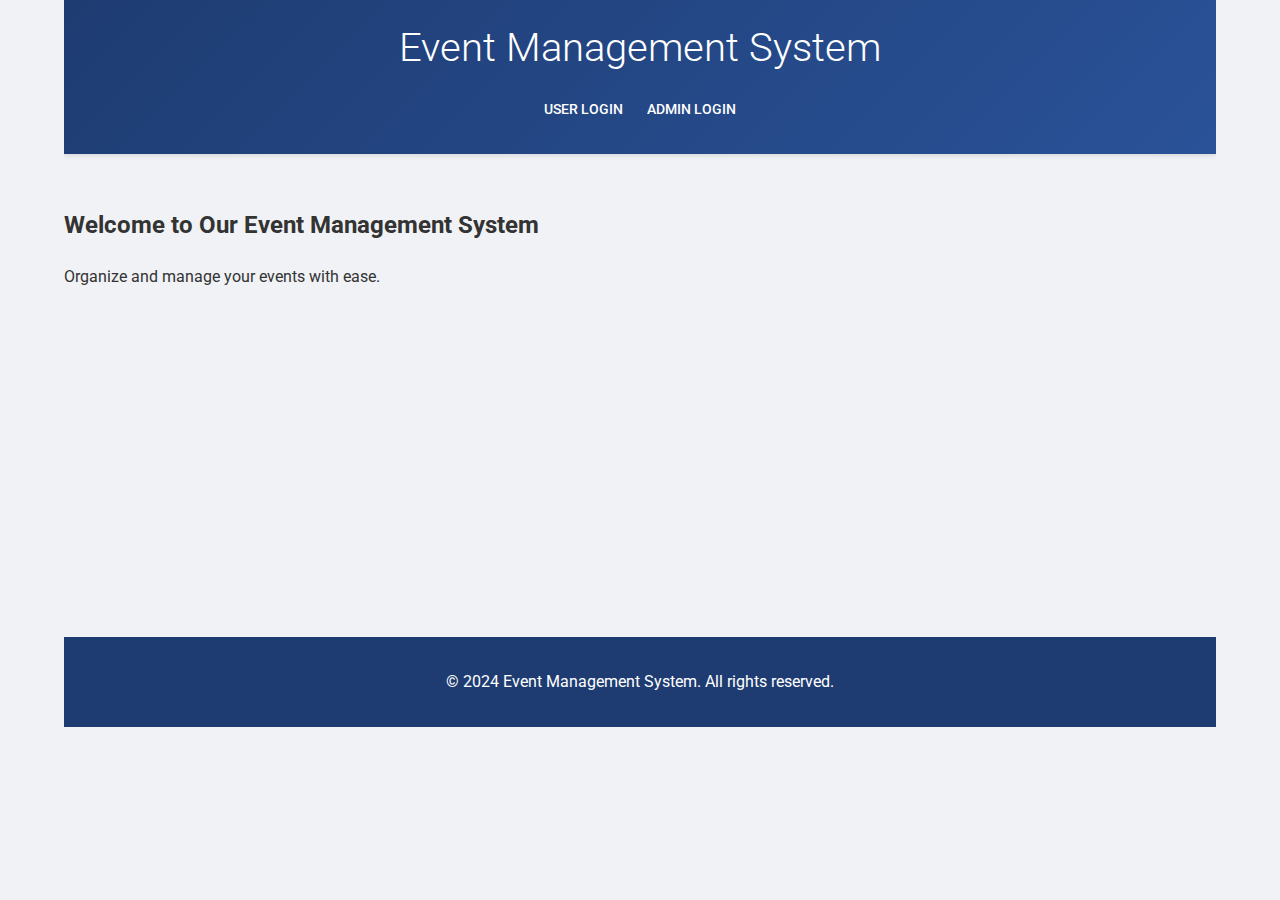
<file: index.html>
<!DOCTYPE html>
<html lang="en">
<head>
    <meta charset="UTF-8">
    <meta name="viewport" content="width=device-width, initial-scale=1.0">
    <title>Event Management System</title>
    <link href="https://fonts.googleapis.com/css2?family=Roboto:wght@300;400;500;700&display=swap" rel="stylesheet">
    <link rel="stylesheet" href="styles.css">
</head>
<body>
    <div class="container">
        <header>
            <h1>Event Management System</h1>
            <nav>
                <ul>
                    <li><a href="user-login.html">User Login</a></li>
                    <li><a href="admin-login.html">Admin Login</a></li>
                </ul>
            </nav>
        </header>
        <main>
            <section class="hero">
                <h2>Welcome to Our Event Management System</h2>
                <p>Organize and manage your events with ease.</p>
            </section>
        </main>
        <footer>
            <p>&copy; 2024 Event Management System. All rights reserved.</p>
        </footer>
    </div>
    <script src="script.js"></script>
</body>
</html>
</file>
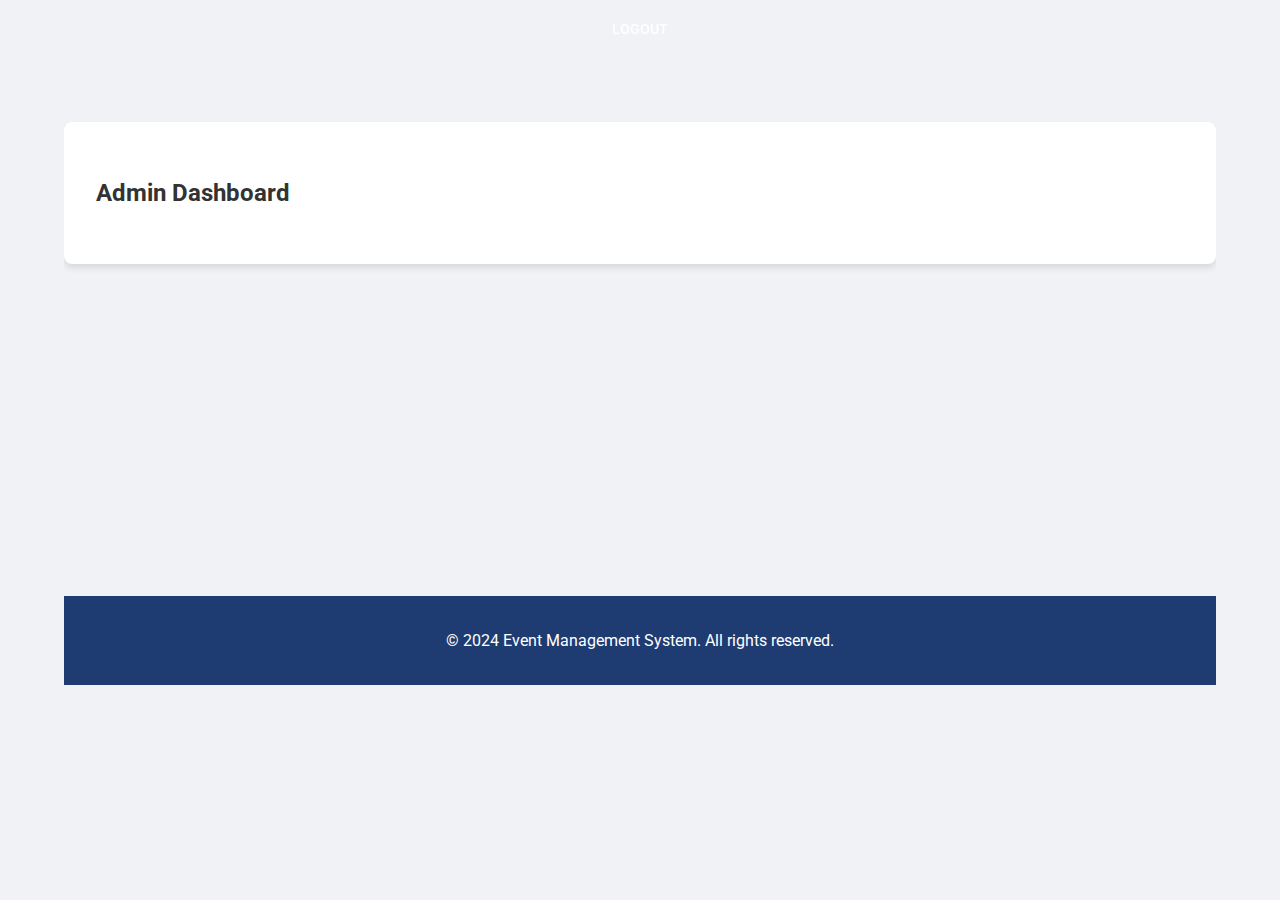
<file: admin-dashboard.html>
<!DOCTYPE html>
<html lang="en">
<head>
    <meta charset="UTF-8">
    <meta name="viewport" content="width=device-width, initial-scale=1.0">
    <title>Admin Dashboard - Event Management System</title>
    <link href="https://fonts.googleapis.com/css2?family=Roboto:wght@300;400;500;700&display=swap" rel="stylesheet">
    <link rel="stylesheet" href="styles.css">
</head>
<body>
    <div class="container">
        </h1>
            <nav>
                <ul>
                    <li><a href="#" id="logoutLink">Logout</a></li>
                </ul>
            </nav>
        </header>
        <main>
            <section class="admin-dashboard">
                <h2>Admin Dashboard</h2>
                <div id="eventList">
                    <!-- Event list with timers will be populated by JavaScript -->
                </div>
            </section>
        </main>
        <footer>
            <p>&copy; 2024 Event Management System. All rights reserved.</p>
        </footer>
    </div>
    <script src="script.js"></script>
</body>
</html>
</file>
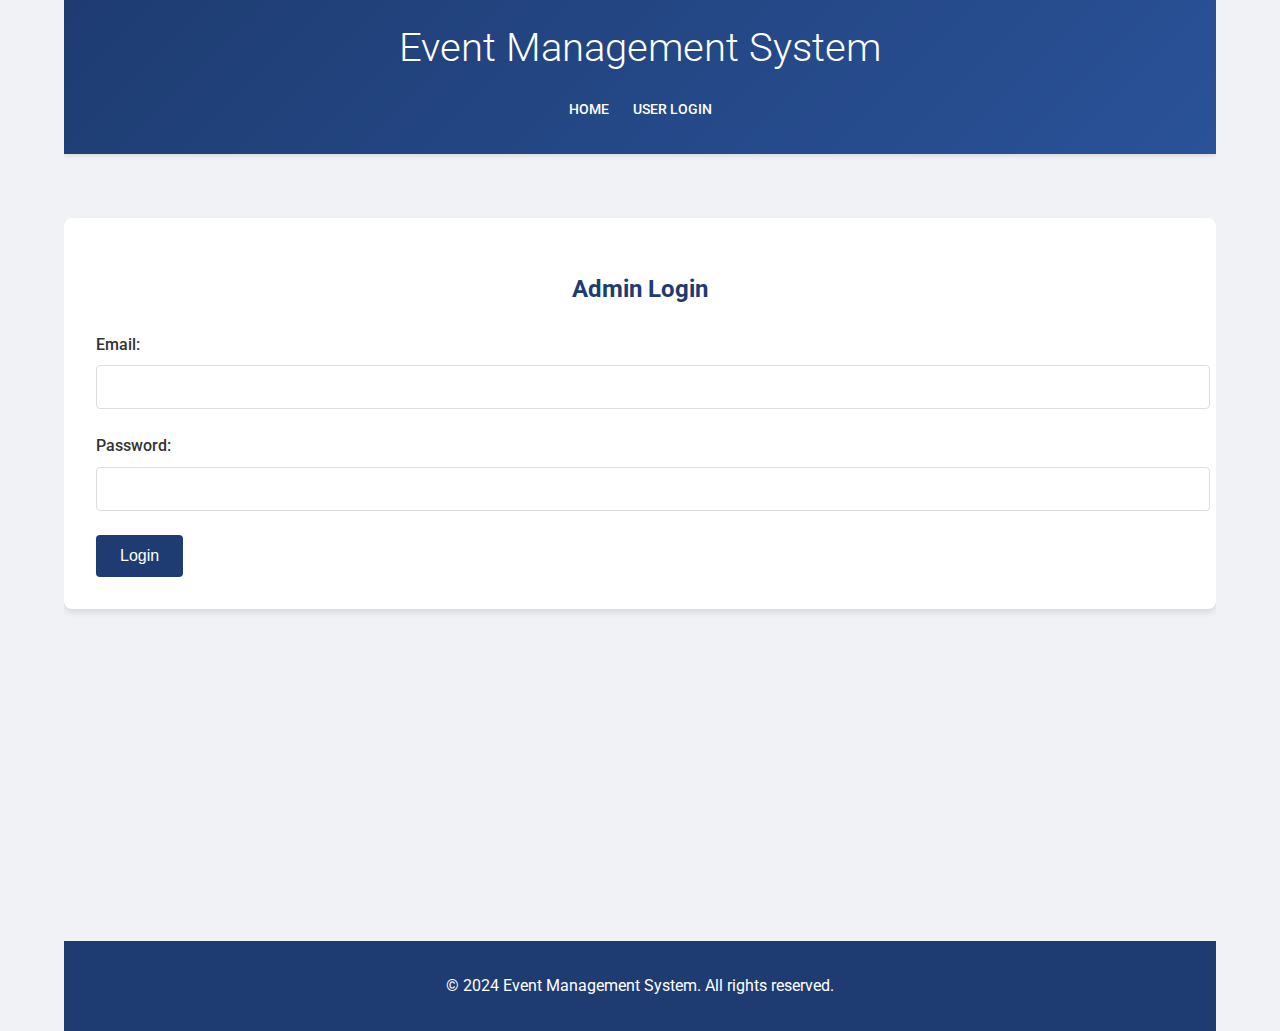
<file: admin-login.html>
<!DOCTYPE html>
<html lang="en">
<head>
    <meta charset="UTF-8">
    <meta name="viewport" content="width=device-width, initial-scale=1.0">
    <title>Admin Login - Event Management System</title>
    <link href="https://fonts.googleapis.com/css2?family=Roboto:wght@300;400;500;700&display=swap" rel="stylesheet">
    <link rel="stylesheet" href="styles.css">
</head>
<body>
    <div class="container">
        <header>
            <h1>Event Management System</h1>
            <nav>
                <ul>
                    <li><a href="index.html">Home</a></li>
                    <li><a href="user-login.html">User Login</a></li>
                </ul>
            </nav>
        </header>
        <main>
            <section class="login-form">
                <h2>Admin Login</h2>
                <form id="adminLoginForm">
                    <div class="form-group">
                        <label for="adminEmail">Email:</label>
                        <input type="email" id="adminEmail" name="adminEmail" required>
                    </div>
                    <div class="form-group">
                        <label for="adminPassword">Password:</label>
                        <input type="password" id="adminPassword" name="adminPassword" required>
                    </div>
                    <button type="submit" class="btn btn-primary">Login</button>
                </form>
            </section>
        </main>
        <footer>
            <p>&copy; 2024 Event Management System. All rights reserved.</p>
        </footer>
    </div>
    <script src="script.js"></script>
</body>
</html>
</file>
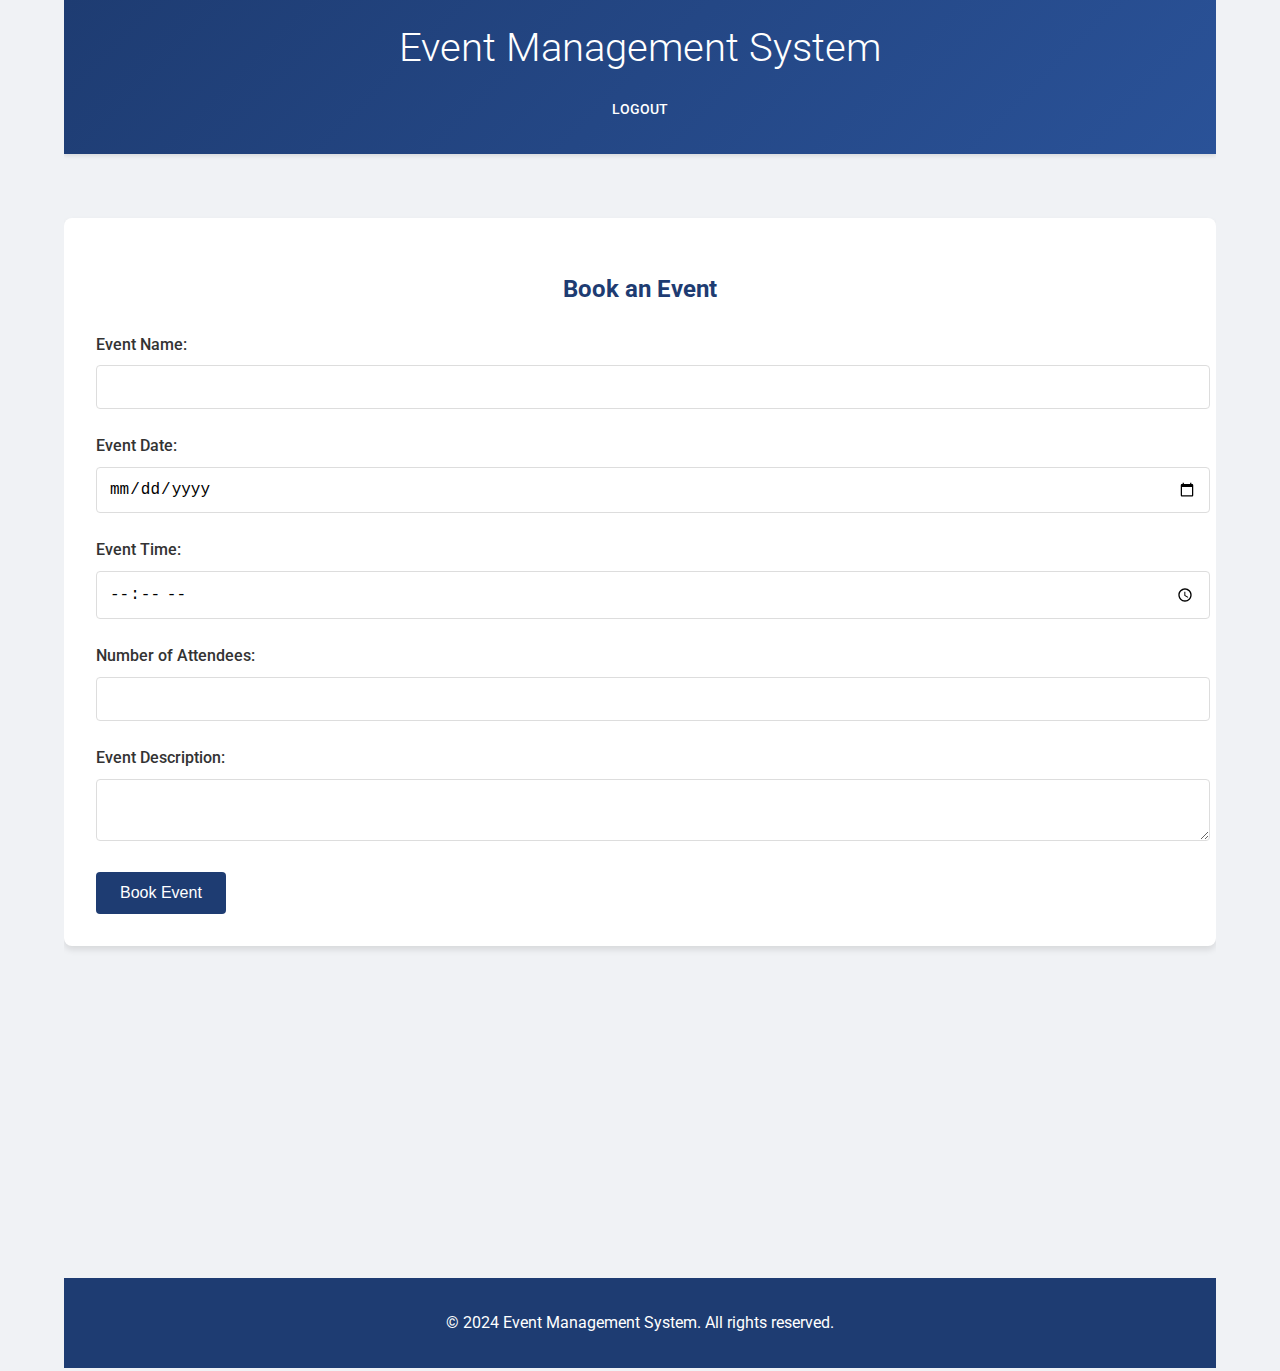
<file: book-event.html>
<!DOCTYPE html>
<html lang="en">
<head>
    <meta charset="UTF-8">
    <meta name="viewport" content="width=device-width, initial-scale=1.0">
    <title>Book Event - Event Management System</title>
    <link href="https://fonts.googleapis.com/css2?family=Roboto:wght@300;400;500;700&display=swap" rel="stylesheet">
    <link rel="stylesheet" href="styles.css">
</head>
<body>
    <div class="container">
        <header>
            <h1>Event Management System</h1>
            <nav>
                <ul>
                    <li><a href="#" id="logoutLink">Logout</a></li>
                </ul>
            </nav>
        </header>
        <main>
            <section class="book-event-form">
                <h2>Book an Event</h2>
                <form id="bookEventForm">
                    <!-- Selected event type will be inserted here by JavaScript -->
                    <div class="form-group">
                        <label for="eventName">Event Name:</label>
                        <input type="text" id="eventName" name="eventName" required>
                    </div>
                    <div class="form-group">
                        <label for="eventDate">Event Date:</label>
                        <input type="date" id="eventDate" name="eventDate" required>
                    </div>
                    <div class="form-group">
                        <label for="eventTime">Event Time:</label>
                        <input type="time" id="eventTime" name="eventTime" required>
                    </div>
                    <div class="form-group">
                        <label for="attendees">Number of Attendees:</label>
                        <input type="number" id="attendees" name="attendees" required>
                    </div>
                    <div class="form-group">
                        <label for="eventDescription">Event Description:</label>
                        <textarea id="eventDescription" name="eventDescription" required></textarea>
                    </div>
                    <button type="submit" class="btn btn-primary">Book Event</button>
                </form>
            </section>
        </main>
        <footer>
            <p>&copy; 2024 Event Management System. All rights reserved.</p>
        </footer>
    </div>
    <script src="script.js"></script>
</body>
</html>
</file>
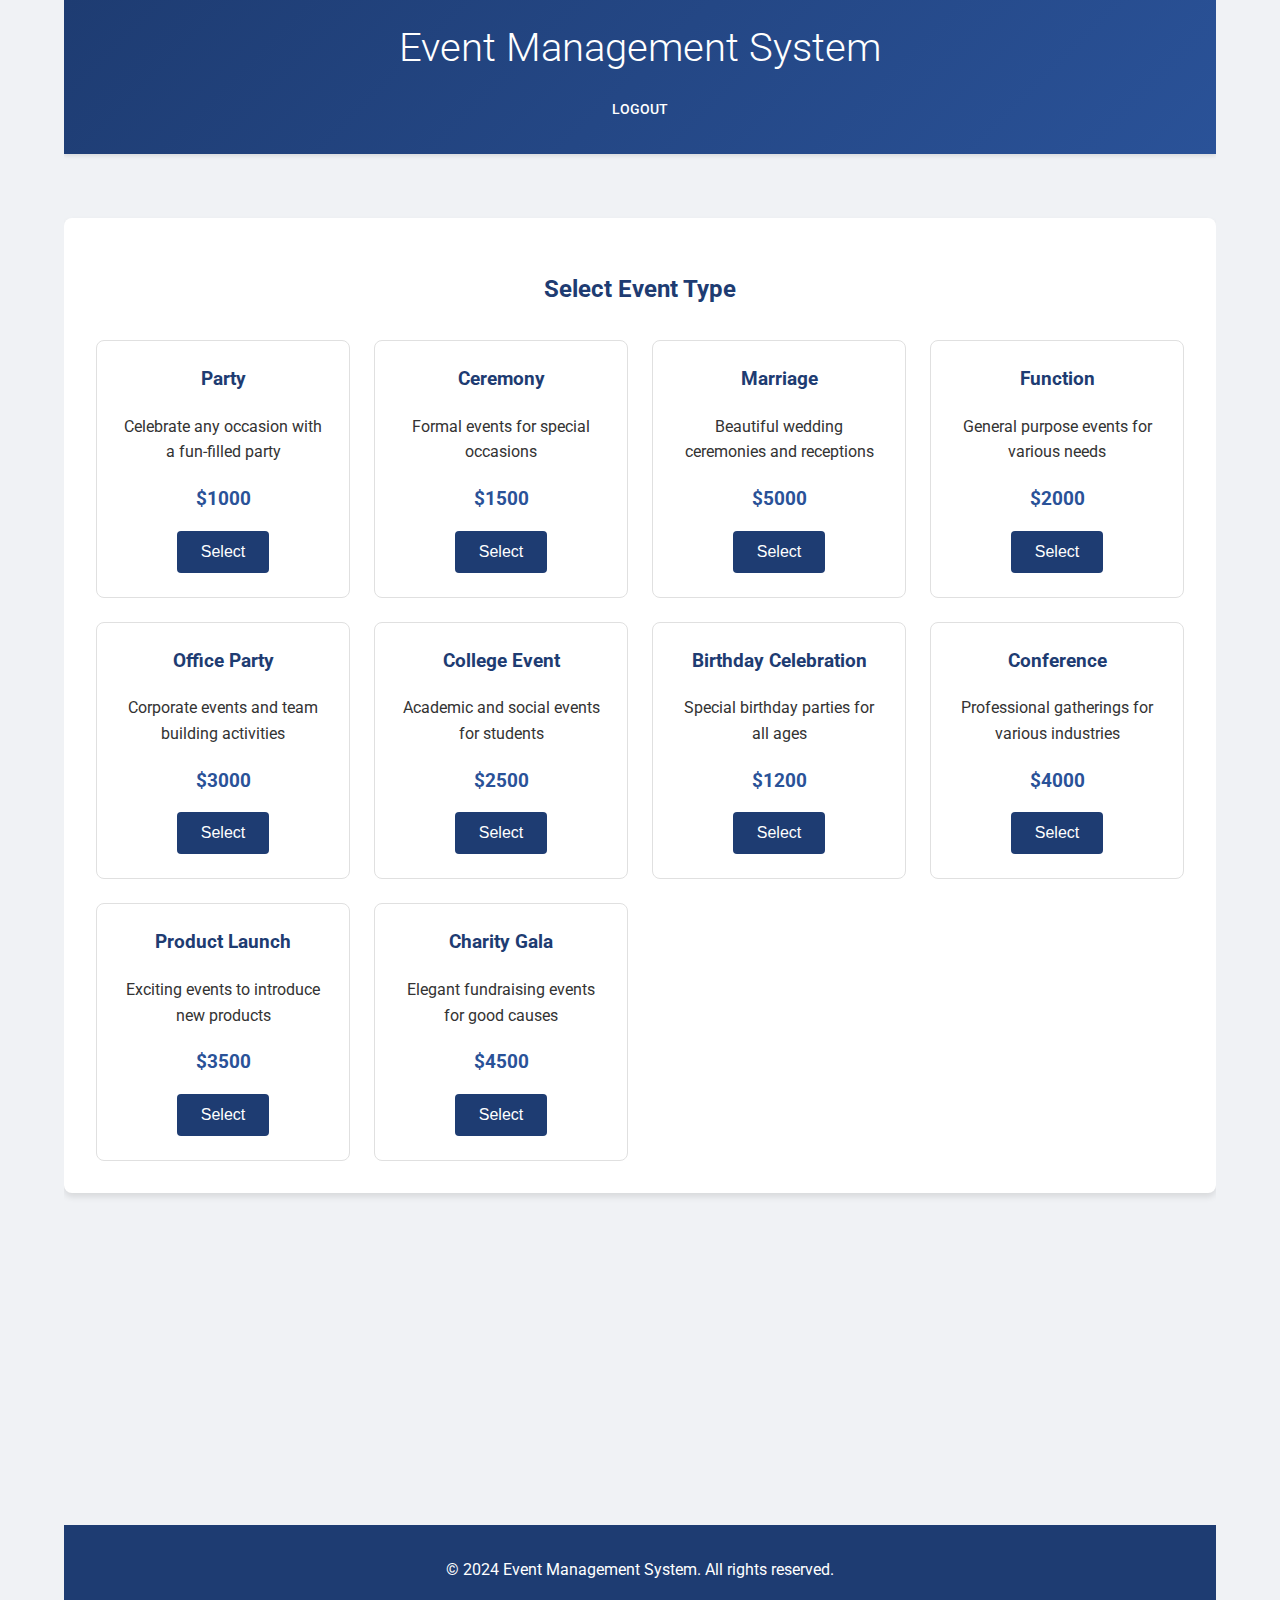
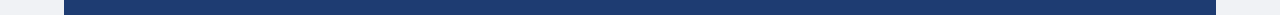
<file: select-event.html>
<!DOCTYPE html>
<html lang="en">
<head>
    <meta charset="UTF-8">
    <meta name="viewport" content="width=device-width, initial-scale=1.0">
    <title>Select Event Type - Event Management System</title>
    <link href="https://fonts.googleapis.com/css2?family=Roboto:wght@300;400;500;700&display=swap" rel="stylesheet">
    <link rel="stylesheet" href="styles.css">
</head>
<body>
    <div class="container">
        <header>
            <h1>Event Management System</h1>
            <nav>
                <ul>
                    <li><a href="#" id="logoutLink">Logout</a></li>
                </ul>
            </nav>
        </header>
        <main>
            <section class="event-selection">
                <h2>Select Event Type</h2>
                <div class="event-grid" id="eventTypeGrid">
                    <!-- Event types will be populated by JavaScript -->
                </div>
            </section>
        </main>
        <footer>
            <p>&copy; 2024 Event Management System. All rights reserved.</p>
        </footer>
    </div>
    <script src="script.js"></script>
</body>
</html>
</file>
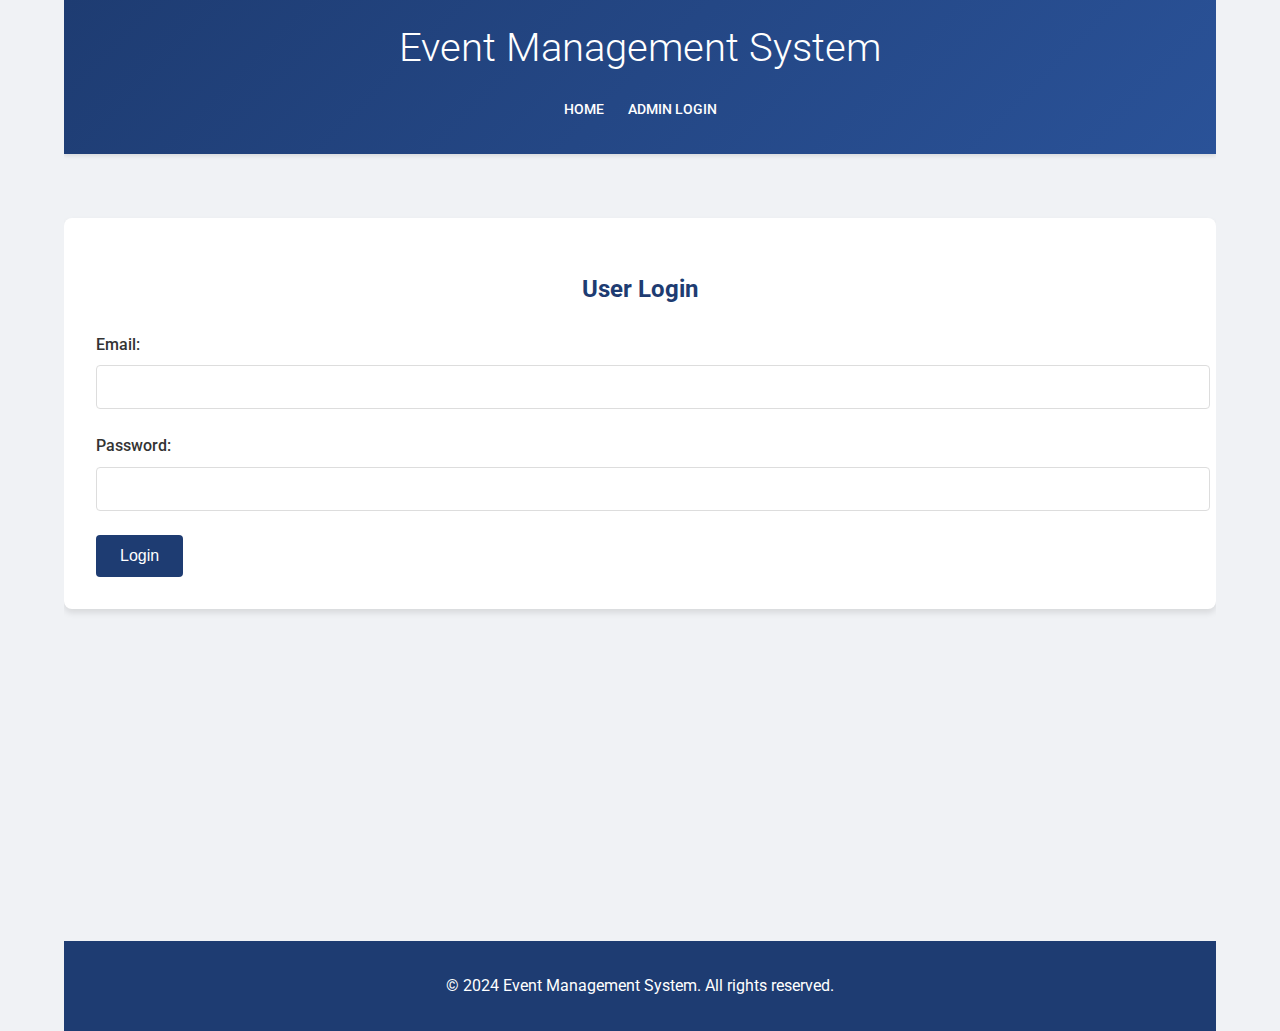
<file: user-login.html>
<!DOCTYPE html>
<html lang="en">
<head>
    <meta charset="UTF-8">
    <meta name="viewport" content="width=device-width, initial-scale=1.0">
    <title>User Login - Event Management System</title>
    <link href="https://fonts.googleapis.com/css2?family=Roboto:wght@300;400;500;700&display=swap" rel="stylesheet">
    <link rel="stylesheet" href="styles.css">
</head>
<body>
    <div class="container">
        <header>
            <h1>Event Management System</h1>
            <nav>
                <ul>
                    <li><a href="index.html">Home</a></li>
                    <li><a href="admin-login.html">Admin Login</a></li>
                </ul>
            </nav>
        </header>
        <main>
            <section class="login-form">
                <h2>User Login</h2>
                <form id="userLoginForm">
                    <div class="form-group">
                        <label for="userEmail">Email:</label>
                        <input type="email" id="userEmail" name="userEmail" required>
                    </div>
                    <div class="form-group">
                        <label for="userPassword">Password:</label>
                        <input type="password" id="userPassword" name="userPassword" required>
                    </div>
                    <button type="submit" class="btn btn-primary">Login</button>
                </form>
            </section>
        </main>
        <footer>
            <p>&copy; 2024 Event Management System. All rights reserved.</p>
        </footer>
    </div>
    <script src="script.js"></script>
</body>
</html>
</file>
<file: styles.css>
/* General Styles */
body {
    font-family: 'Roboto', Arial, sans-serif;
    line-height: 1.6;
    margin: 0;
    padding: 0;
    background-color: #f0f2f5;
    color: #333;
}

.container {
    width: 90%;
    max-width: 1200px;
    margin: 0 auto;
    overflow: hidden;
}

/* Header Styles */
header {
    background: linear-gradient(135deg, #1e3c72 0%, #2a5298 100%);
    color: #ffffff;
    padding: 1rem 0;
    box-shadow: 0 2px 4px rgba(0,0,0,0.1);
}

header h1 {
    margin: 0;
    text-align: center;
    font-size: 2.5rem;
    font-weight: 300;
}

/* Navigation Styles */
nav ul {
    padding: 0;
    list-style: none;
    text-align: center;
    margin-top: 1rem;
}

nav li {
    display: inline;
    margin: 0 10px;
}

nav a {
    color: #ffffff;
    text-decoration: none;
    text-transform: uppercase;
    font-size: 0.9rem;
    font-weight: 500;
    transition: color 0.3s ease;
}

nav a:hover {
    color: #ffd700;
}

/* Main Content Styles */
main {
    padding: 2rem 0;
}

/* Form Styles */
.login-form, .book-event-form, .event-selection {
    background: #ffffff;
    border-radius: 8px;
    padding: 2rem;
    margin-top: 2rem;
    box-shadow: 0 4px 6px rgba(0, 0, 0, 0.1);
}

.login-form h2, .book-event-form h2, .event-selection h2 {
    text-align: center;
    color: #1e3c72;
    margin-bottom: 1.5rem;
}

.form-group {
    margin-bottom: 1.5rem;
}

.form-group label {
    display: block;
    margin-bottom: 0.5rem;
    font-weight: 500;
}

.form-group input, .form-group textarea {
    width: 100%;
    padding: 0.75rem;
    border: 1px solid #ddd;
    border-radius: 4px;
    font-size: 1rem;
}

.btn {
    display: inline-block;
    padding: 0.75rem 1.5rem;
    border: none;
    border-radius: 4px;
    cursor: pointer;
    text-decoration: none;
    font-size: 1rem;
    font-weight: 500;
    text-align: center;
    transition: background-color 0.3s ease;
}

.btn-primary {
    background-color: #1e3c72;
    color: #ffffff;
}

.btn-primary:hover {
    background-color: #2a5298;
}

/* Event Selection Styles */
.event-grid {
    display: grid;
    grid-template-columns: repeat(auto-fill, minmax(250px, 1fr));
    gap: 1.5rem;
    margin-top: 2rem;
}

.event-type {
    background: #ffffff;
    border: 1px solid #e0e0e0;
    border-radius: 8px;
    padding: 1.5rem;
    text-align: center;
    transition: all 0.3s ease;
}

.event-type:hover {
    transform: translateY(-5px);
    box-shadow: 0 5px 15px rgba(0, 0, 0, 0.1);
}

.event-type h3 {
    margin-top: 0;
    color: #1e3c72;
}

.event-type p {
    margin-bottom: 1rem;
}

.event-type .price {
    font-weight: bold;
    color: #2a5298;
    font-size: 1.2rem;
}

/* Admin Dashboard Styles */
.admin-dashboard {
    background: #ffffff;
    border-radius: 8px;
    padding: 2rem;
    margin-top: 2rem;
    box-shadow: 0 4px 6px rgba(0, 0, 0, 0.1);
}

.event-item {
    background: #f9f9f9;
    border: 1px solid #e0e0e0;
    padding: 1.5rem;
    margin-bottom: 1.5rem;
    border-radius: 8px;
}

.event-timer {
    background-color: #2a5298;
    color: #ffffff;
    padding: 0.75rem;
    border-radius: 4px;
    margin-top: 1rem;
    font-weight: bold;
    text-align: center;
}

/* Footer Styles */
footer {
    background: #1e3c72;
    color: #ffffff;
    text-align: center;
    padding: 1rem 0;
    margin-top: 300px;
    
}

/* Responsive Design */
@media(max-width: 768px) {
    .container {
        width: 95%;
    }
    
    header h1 {
        font-size: 2rem;
    }
    
    .event-grid {
        grid-template-columns: 1fr;
    }
}
</file>
